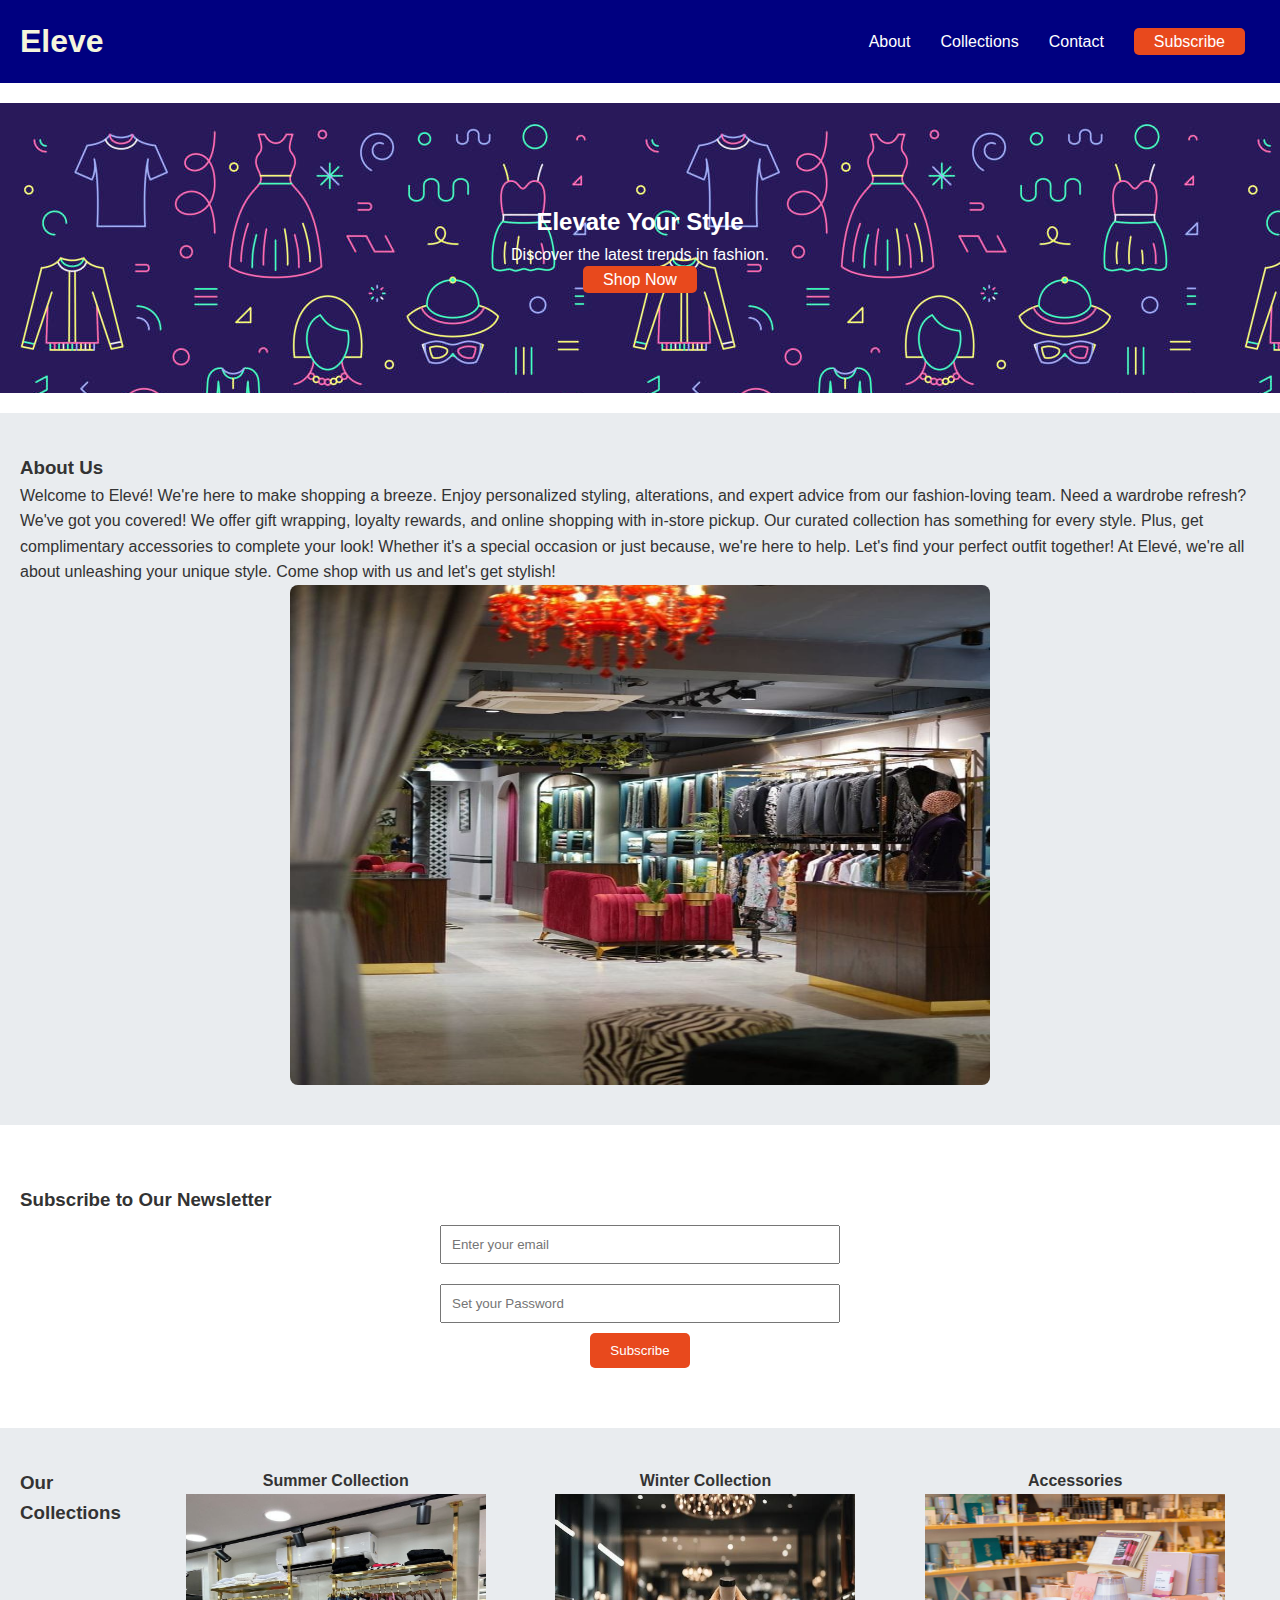
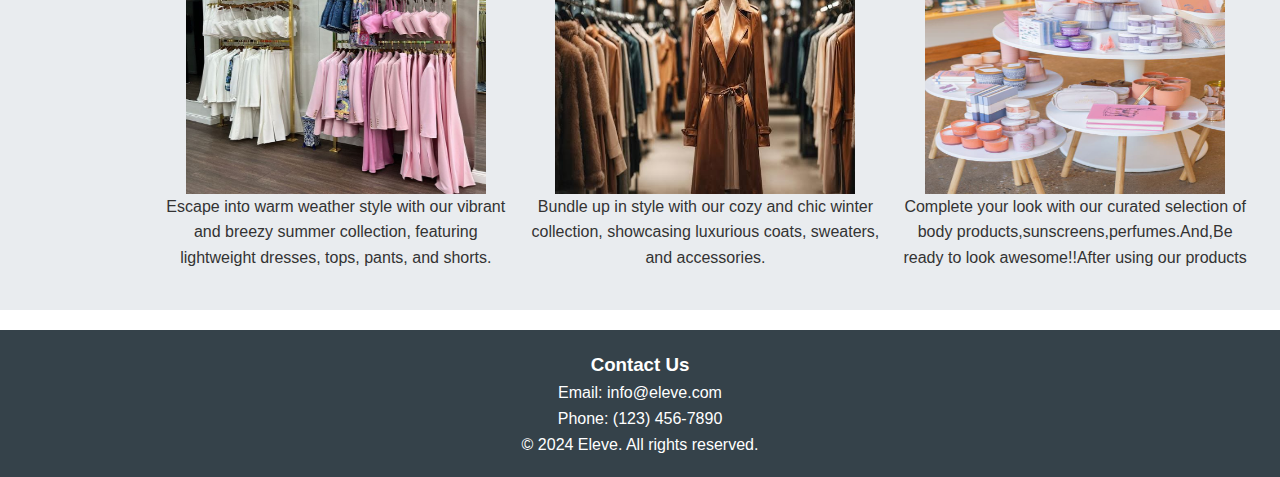
<file: index.html>
<!DOCTYPE html>
<html lang="en">
<head>
    <meta charset="UTF-8">
    <meta name="viewport" content="width=device-width, initial-scale=1.0">
    <title>Eleve - Elevate Your Style</title>
    <link rel="stylesheet" href="style.css">
</head>
<body>
    <header>
        <nav>
            <h1>Eleve</h1>
    
            <ul>
                <li><a href="#about">About</a></li>
                <li><a href="#collections">Collections</a></li>
                <li><a href="#contact">Contact</a></li>
                <li><a href="#subscribe" class="subscribe">Subscribe</a></li>

            </ul>
        </nav>
    </header>

    <main>
        <section class="hero">
            <h2>Elevate Your Style</h2>
            <p>Discover the latest trends in fashion.</p>
            <a href="#subscribe" class="cta-button">Shop Now</a>
        </section>

        <section class="about">
            <h3>About Us</h3>
            <p>Welcome to Elevé! We're here to make shopping a breeze. Enjoy personalized styling, alterations, and expert advice from our fashion-loving team. Need a wardrobe refresh? We've got you covered! We offer gift wrapping, loyalty rewards, and online shopping with in-store pickup. Our curated collection has something for every style. Plus, get complimentary accessories to complete your look! Whether it's a special occasion or just because, we're here to help. Let's find your perfect outfit together! At Elevé, we're all about unleashing your unique style. Come shop with us and let's get stylish!</p>
           <img  src="bot.jpeg" alt="Fashion Boutique Image">
        </section>

        <section id="subscribe">
            <h3>Subscribe to Our Newsletter</h3>
            <form>
                    <input type="email" placeholder="Enter your email" required>
                    <input type="Password" placeholder="Set your Password" required>
                <button type="submit">Subscribe</button>
            </form>
        </section>

        <section id="collections">
            <h3>Our Collections</h3>
            <div class="collection">
                <h4>Summer Collection</h4>
                <img src="summer.jpeg" alt="Summer Collection">
                <p>Escape into warm weather style with our vibrant and breezy summer collection, featuring lightweight dresses, tops, pants, and shorts.</p>
            </div>
            <div class="collection">
                <h4>Winter Collection</h4>
                <img src="winter.jpg" alt="Winter Collection">
                <p>Bundle up in style with our cozy and chic winter collection, showcasing luxurious coats, sweaters, and accessories.</p>
            </div>
            <div class="collection">
                <h4>Accessories</h4>
                <img src="accessory.jpg" alt="Accessories">
                <p> Complete your look with our curated selection of body products,sunscreens,perfumes.And,Be ready to look awesome!!After using our products</p>
            </div>
        </section>

    </main>

    <footer id="contact">
        <h3>Contact Us</h3>
        <p>Email: info@eleve.com</p>
        <p>Phone: (123) 456-7890</p>
        <p>&copy; 2024 Eleve. All rights reserved.</p>
    </footer>
</body>
</html>
</file>
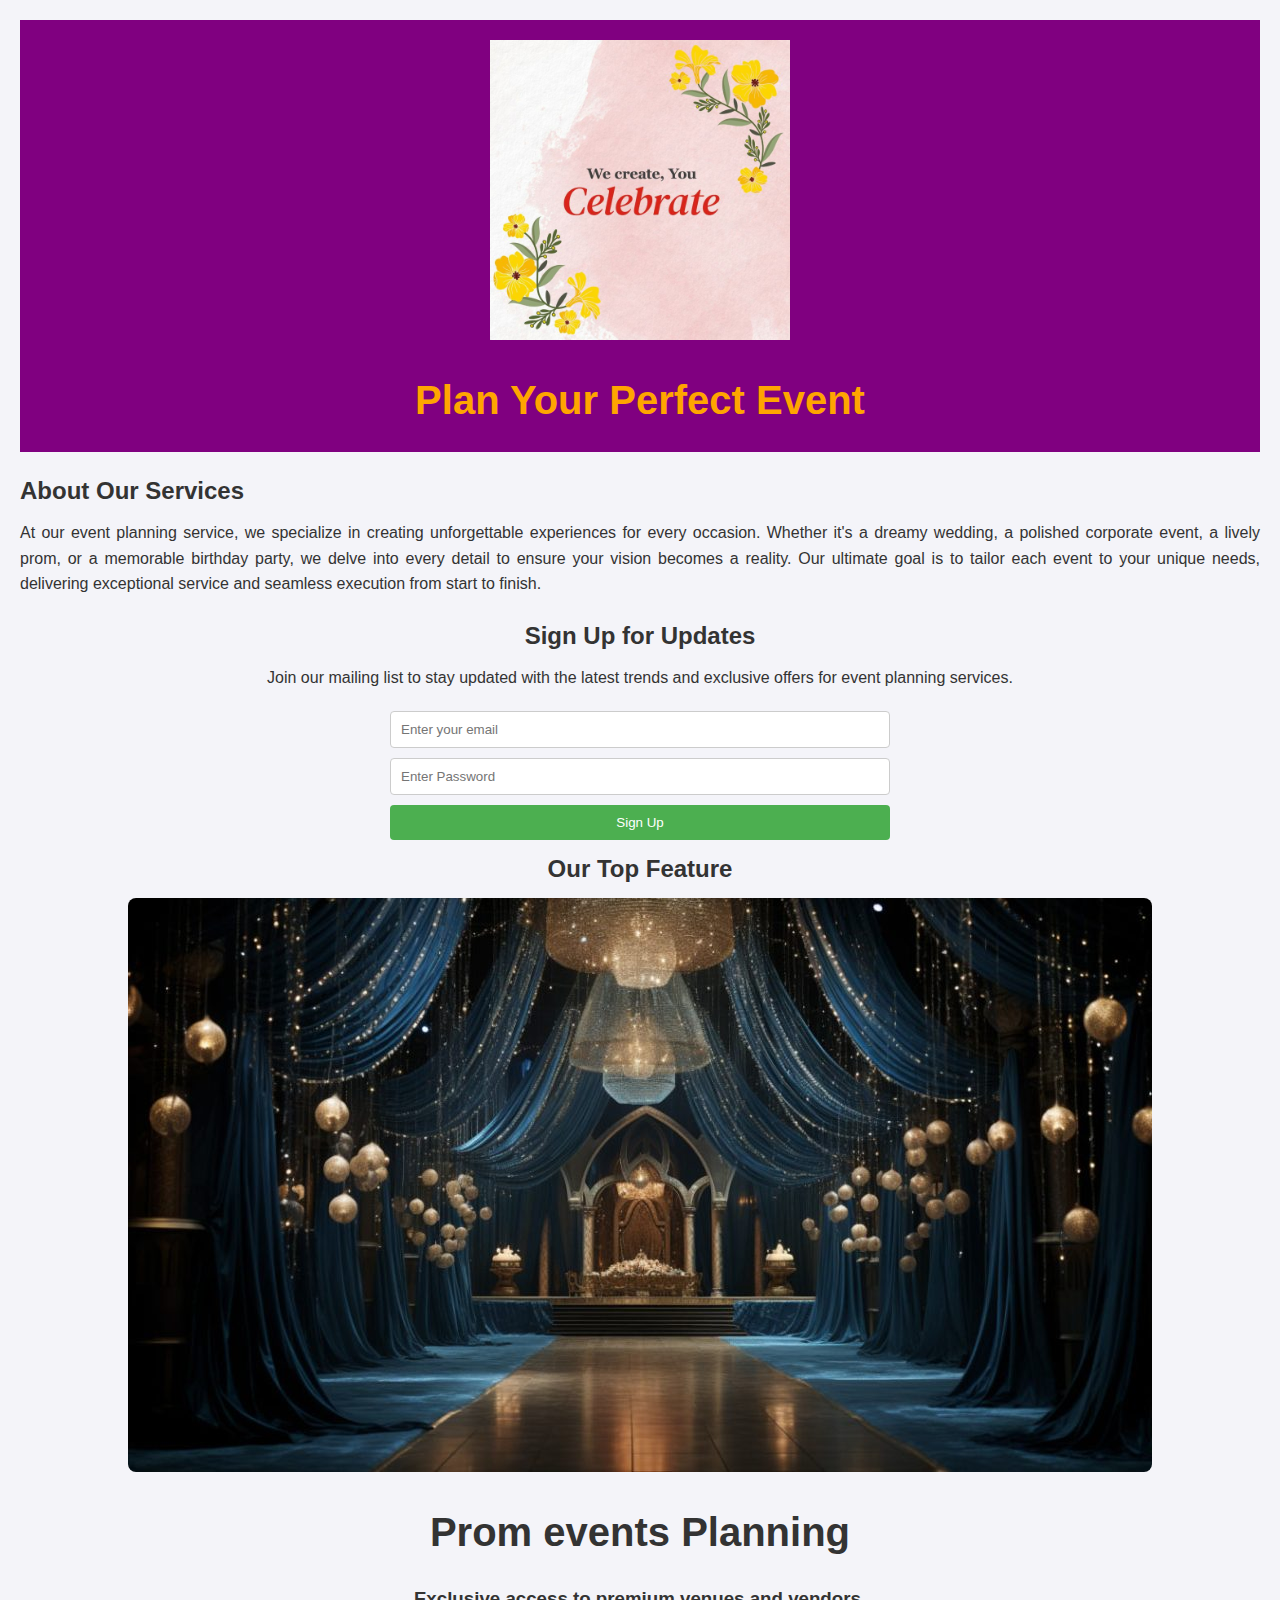
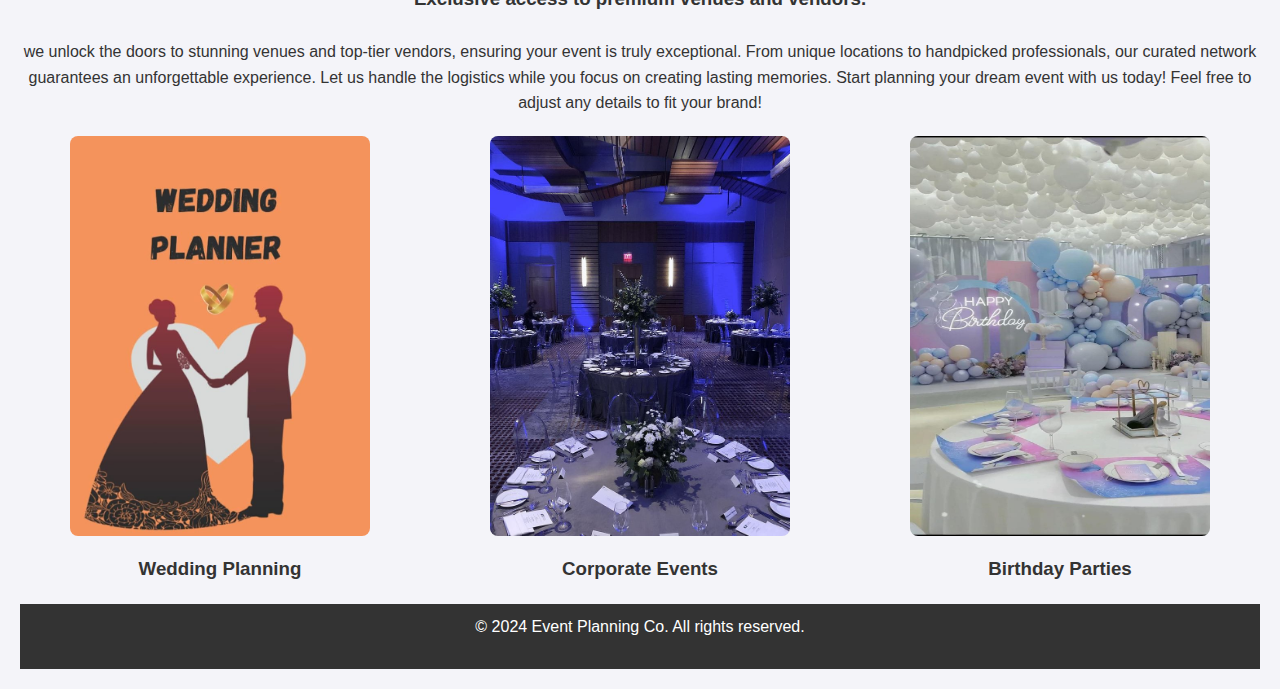
<file: assignment3/index .html>
<!DOCTYPE html>
<html lang="en">
<head>
  <meta charset="UTF-8">
  <meta name="viewport" content="width=device-width, initial-scale=1.0">
  <title>Event Planning</title>
  <link rel="stylesheet" href="styles.css">
</head>
<body>

  <!-- Header Section -->
  <header class="header">
    <img src="image.png" width="300" height="300">
    <h1>Plan Your Perfect Event</h1>
  </header>

  <!-- Main Content Section -->
  <main class="content">
    <section class="intro">
      <h2>About Our Services</h2>
      <p>At our event planning service, we specialize in creating unforgettable experiences for every occasion. Whether it's a dreamy wedding, a polished corporate event, a lively prom, or a memorable birthday party, we delve into every detail to ensure your vision becomes a reality. Our ultimate goal is to tailor each event to your unique needs, delivering exceptional service and seamless execution from start to finish.</p>
    </section>

    <!-- Signup Section -->
    <section class="signup">
      <h2>Sign Up for Updates</h2>
      <p>Join our mailing list to stay updated with the latest trends and exclusive offers for event planning services.</p>
      <form>
        <input type="email" placeholder="Enter your email" required>
        <input type="Password" placeholder="Enter Password" required>
        <button type="submit">Sign Up</button>
      </form>
    </section>

    <!-- Feature Section -->
    <section class="feature">
      <h2>Our Top Feature</h2>
      <img src="top2.jpg"  alt="Top Feature Image">
      <p></p><center><h1><b>Prom events Planning</b></h1></center></p>
      <p><h3>Exclusive access to premium venues and vendors.</h3><br>
        we unlock the doors to stunning venues and top-tier vendors, ensuring your event is truly exceptional. From unique locations to handpicked professionals, our curated network guarantees an unforgettable experience. Let us handle the logistics while you focus on creating lasting memories. Start planning your dream event with us today!

        Feel free to adjust any details to fit your brand!</p>
    </section>

    <!-- Features Section -->
    <section class="features">
      <div class="feature-item">
        <img src="wed.jpg"  alt="Wedding Planning">
        <h3>Wedding Planning</h3>
      </div>
      <div class="feature-item">
        <img src="corpo.jpg" >
        <h3>Corporate Events</h3>
      </div>
      <div class="feature-item">
        <img src="birthday.jpg"  alt="Birthday Parties">
        <h3>Birthday Parties</h3>
      </div>
    </section>
  </main>

  <!-- Footer Section -->
  <footer class="footer">
    <p>&copy; 2024 Event Planning Co. All rights reserved.</p>
  </footer>

</body>
</html>
</file>
<file: style.css>
* {
    box-sizing: border-box;
    margin: 0;
    padding: 0;
}

body {
    font-family: 'Arial', sans-serif;
    line-height: 1.6;
    background-color:white;
    color: #333;
}

header {
    text-align: center;
    padding: 1rem 0;
    background:navy;
    color:beige;
    

}

nav {
    display: flex;
    justify-content: space-between;
    align-items: center;
    padding: 0 20px;

}

nav ul {
    list-style: none;
    display: flex;
}

nav ul li {
    margin: 0 15px;
}
nav ul li:hover{
    transform: scale(1.1);
    transition:0.3s;
}

nav a {
    color: white;
    text-decoration:none;
}
.subscribe {
    background: #e8491d;
    color: #ffffff;
    padding: 5px 20px;
    text-decoration: none;
    border-radius: 5px;
}

.hero {
    background: url('ani.jpg')  ;
    color: white;
    padding: 100px 20px;
    text-align: center;
}

.cta-button {
    background: #e8491d;
    color: #ffffff;
    padding: 5px 20px;
    text-decoration: none;
    border-radius: 5px;
}

section {
    padding: 40px 20px;
    margin: 20px 0;
    background: white;
}

section:nth-child(even) {
    background: #e9ecef;
}


.collection {
    margin: 20px;
    text-align: center;
}
.collection img{
    display: grid;
    margin: 0 auto;
}
.collection img{
    height: 300px;
    width: 300px;
}

footer {
    text-align: center;
    padding: 20px 0;
    background: #35424a;
    color: #ffffff;
}

form {
    display: flex;
    flex-direction: column;
    align-items: center;
}

form input {
    padding: 10px;
    margin: 10px 0;
    width: 80%;
    max-width: 400px;
}

form button {
    padding: 10px 20px;
    background: #e8491d;
    color: #ffffff;
    border: none;
    border-radius: 5px;
    cursor: pointer;
}

form button:hover {
    background: #d73916;
}

.about img{
    display: block;
    margin:0 auto;
}
.about img {
    max-width: 100%;
    height: auto;
    border-radius: 8px;
}
.about img{
    height: 500px;
    width: 700px;
}

/* Responsive Styles */
nav.fas{
    display: none;
}
@media (max-width: 600px) {
    
   nav ul li{
    display: none;
   }
        
    .hero h2 {
        font-size: 2rem;
    }

    .cta-button {
        font-size: 1rem;
    }

    #collections {
        display: block;
    }

    .collection {
        margin: 10px 0;
    }
    .about img{
        display: block;
        margin:0 auto;
    }
}

@media (min-width: 601px) and (max-width: 1024px) {
    #collections {
        display: block;
    }

    .collection {
        margin: 20px 0;
    }
}

@media (min-width: 1025px) {
    #collections {
        display: flex;
        justify-content: space-between;
    }

    .collection {
        width: 30%; /* Adjust width as necessary */
        margin: 0 10px;
    }
}
</file>
<file: assignment3/styles.css>
/* Basic Reset */
* {
    margin: 0;
    padding: 0;
    box-sizing: border-box;
  }
  
  /* Global Styles */
  body {
    font-family: 'Helvetica', sans-serif;
    line-height: 1.6;
    padding: 20px;
    background-color: #f4f4f9;
    color: #333;
  }
  
  header {
    text-align: center;
    background-color: purple;
    padding: 20px;
    color: orange;
  }
  
  .header-image {
    width: 100%;
    max-height: 300px;
    object-fit: cover;
    border-radius: 10px;
  }
  .intro p{
    text-align: justify;
  }
  
  h1 {
    margin-top: 20px;
    font-size: 2.5em;
  }
  
  main {
    margin: 20px 0;
  }
  
  h2 {
    margin-bottom: 10px;
  }
  
  p {
    margin-bottom: 20px;
  }
  
  /* Signup Form */
  .signup form {
    display: flex;
    flex-direction: column;
    gap: 10px;
    max-width: 500px;
    margin: 0 auto;
  }
  
  .signup input[type="email"] {
    padding: 10px;
    border: 1px solid #ccc;
    border-radius: 4px;
  }
  .signup input[type="Password"] {
    padding: 10px;
    border: 1px solid #ccc;
    border-radius: 4px;
  }
  
  
  .signup button {
    padding: 10px;
    background-color: #4CAF50;
    color: white;
    border: none;
    border-radius: 4px;
    cursor: pointer;
  }
  
  .signup button:hover {
    background-color: #45a049;
  }
  
  /* Feature and Features Grid */
  .features {
    display: grid;
    gap: 20px;
    margin-top: 20px;
  }
  .feature img{
    margin: 0 auto;
  }
  .feature{
    text-align: center;
  }
  .feature-item {
    text-align: center;
  }
  
  .feature-item img, .feature img {
    max-width: 100%;
    height: auto;
    border-radius: 8px;
  }
  
  .feature-item h3, .feature h2 {
    margin-top: 10px;
  }
  .feature-item img{
    height: 400px;
    width: 300px;
  
  }
  
  /* Footer */
  footer {
    background-color: #333;
    color: white;
    text-align: center;
    padding: 10px 0;
  }
  
  /* Media Queries */
  
  /* Mobile - Default layout */
  @media (max-width: 599px) {
    main {
      display: flex;
      flex-direction: column;
    }
    
    .features {
      grid-template-columns: 1fr;
    }
   
  }
  
  /* Tablet layout (600px-899px) */
  @media (min-width: 600px) and (max-width: 899px) {
    .signup, .features {
      display: flex;
      flex-wrap: wrap;
      justify-content: space-between;
    }
    
    .signup {
      width: 100%;
    }
  
    .features {
      grid-template-columns: 1fr 1fr;
    }
  
    .feature img {
      margin: 0 auto;
    }
  }
  
  /* Desktop layout (900px and above) */
  @media (min-width: 900px) {
    .header {
      grid-column: 1 / span 3;
    }
  
    .features {
      grid-template-columns: repeat(3, 1fr);
    }
  
    .signup {
      grid-column: 1 / span 3;
      text-align: center;
    }
  
    .content {
      grid-template-rows: repeat(2, 1fr);
    }
  }
</file>
